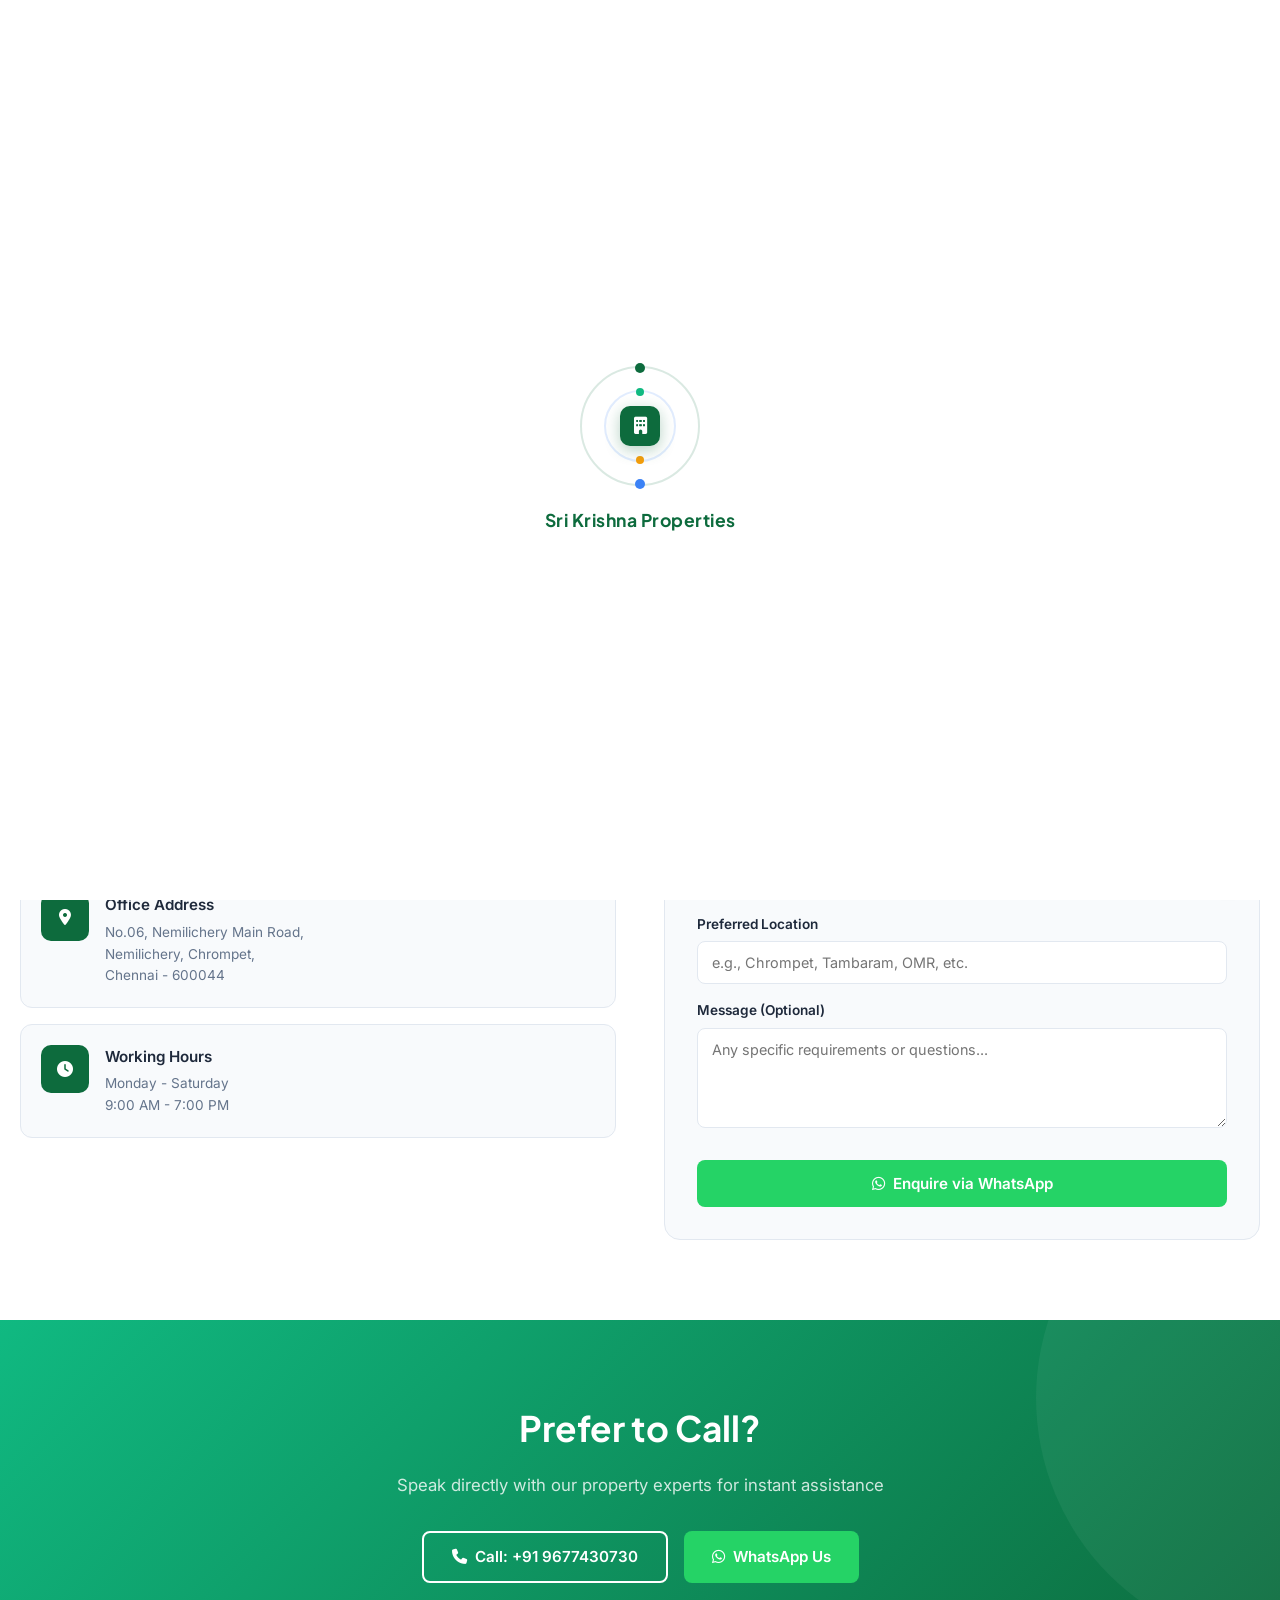
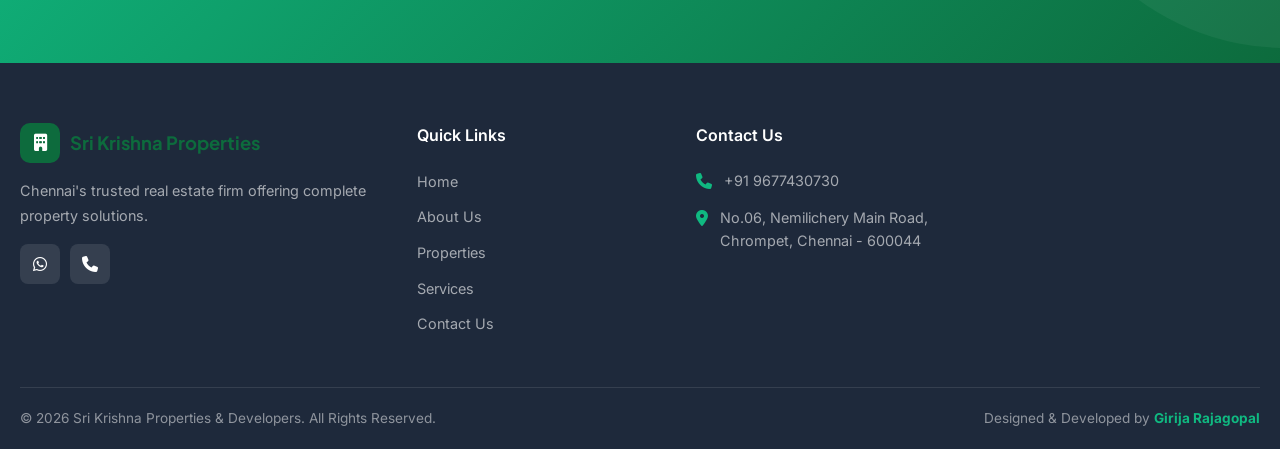
<file: contact.html>
<!DOCTYPE html>
<html lang="en">
<head>
    <meta charset="UTF-8">
    <meta name="viewport" content="width=device-width, initial-scale=1.0">
    <meta http-equiv="X-UA-Compatible" content="IE=edge">
    <title>Contact Us | Sri Krishna Properties & Developers</title>
    <meta name="title" content="Contact Us | Sri Krishna Properties & Developers">
    <meta name="description" content="Contact Sri Krishna Properties for property enquiries. Visit No.06, Nemilichery Main Road, Chrompet, Chennai - 600044 or call +91 9677430730.">
    <meta name="keywords" content="contact Sri Krishna Properties, property enquiry Chennai, property booking, Chrompet real estate, real estate contact">
    <meta name="author" content="Sri Krishna Properties & Developers">
    <meta name="robots" content="index, follow">
    <link rel="canonical" href="https://srikrishnaproperties.com/contact.html">
    <link rel="icon" type="image/png" href="https://img.icons8.com/color/48/home.png">
    <link rel="preconnect" href="https://fonts.googleapis.com">
    <link rel="preconnect" href="https://fonts.gstatic.com" crossorigin>
    <link href="https://fonts.googleapis.com/css2?family=Inter:wght@300;400;500;600;700;800&family=Plus+Jakarta+Sans:wght@400;500;600;700&display=swap" rel="stylesheet">
    <link rel="stylesheet" href="https://cdnjs.cloudflare.com/ajax/libs/font-awesome/6.4.2/css/all.min.css">
    <link rel="stylesheet" href="css/style.css">
</head>
<body>
    <div class="page-loader">
        <div class="loader-content">
            <div class="loader-rings">
                <div class="loader-ring loader-ring-outer"></div>
                <div class="loader-ring loader-ring-inner"></div>
                <div class="loader-center"><i class="fas fa-building"></i></div>
            </div>
            <div class="loader-text">Sri Krishna Properties</div>
        </div>
    </div>

    <header class="site-header">
        <div class="container">
            <div class="header-inner">
                <a href="index.html" class="logo"><div class="logo-icon"><i class="fas fa-building"></i></div>Sri Krishna Properties</a>
                <nav class="main-nav">
                    <a href="index.html">Home</a>
                    <a href="about.html">About Us</a>
                    <a href="properties.html">Properties</a>
                    <a href="services.html">Services</a>
                    <a href="contact.html" class="active">Contact Us</a>
                </nav>
                <div class="header-actions">
                    <a href="tel:+919677430730" class="header-phone"><i class="fas fa-phone"></i>+91 9677430730</a>
                    <a href="contact.html" class="btn-header">List Your Property</a>
                </div>
                <button class="mobile-toggle"><i class="fas fa-bars"></i></button>
            </div>
        </div>
    </header>
    <div class="mobile-overlay"></div>
    <div class="mobile-menu">
        <div class="mobile-menu-header">
            <a href="index.html" class="logo"><div class="logo-icon"><i class="fas fa-building"></i></div>Sri Krishna Properties</a>
            <button class="mobile-close"><i class="fas fa-times"></i></button>
        </div>
        <div class="mobile-nav-links">
            <a href="index.html">Home</a>
            <a href="about.html">About Us</a>
            <a href="properties.html">Properties</a>
            <a href="services.html">Services</a>
            <a href="contact.html">Contact Us</a>
        </div>
    </div>

    <section class="page-hero" style="background: linear-gradient(135deg, rgba(45,181,160,0.4) 0%, rgba(30,150,130,0.5) 100%), url('https://images.unsplash.com/photo-1497366811353-6870744d04b2?w=1600&h=900&fit=crop') center/cover no-repeat;">
        <div class="container">
            <h1>Contact Us</h1>
            <p>Get in touch with us for property enquiries</p>
            <div class="breadcrumb"><a href="index.html">Home</a><span>/</span><span>Contact</span></div>
        </div>
    </section>

    <section class="contact-section">
        <div class="container">
            <div class="contact-grid">
                <div class="contact-info reveal">
                    <div class="section-tag">Get In Touch</div>
                    <h2>Contact Us</h2>
                    <div class="contact-cards">
                        <div class="contact-card">
                            <div class="contact-card-icon"><i class="fas fa-phone"></i></div>
                            <div>
                                <h4>Call Us</h4>
                                <p><a href="tel:+919677430730">+91 9677430730</a></p>
                                <p>Mon - Sat: 9:00 AM - 7:00 PM</p>
                            </div>
                        </div>
                        <div class="contact-card">
                            <div class="contact-card-icon"><i class="fab fa-whatsapp"></i></div>
                            <div>
                                <h4>WhatsApp</h4>
                                <p><a href="https://wa.me/919677430730" target="_blank">+91 9677430730</a></p>
                                <p>Instant Enquiry Response</p>
                            </div>
                        </div>
                        <div class="contact-card">
                            <div class="contact-card-icon"><i class="fas fa-map-marker-alt"></i></div>
                            <div>
                                <h4>Office Address</h4>
                                <p>No.06, Nemilichery Main Road,</p>
                                <p>Nemilichery, Chrompet,</p>
                                <p>Chennai - 600044</p>
                            </div>
                        </div>
                        <div class="contact-card">
                            <div class="contact-card-icon"><i class="fas fa-clock"></i></div>
                            <div>
                                <h4>Working Hours</h4>
                                <p>Monday - Saturday</p>
                                <p>9:00 AM - 7:00 PM</p>
                            </div>
                        </div>
                    </div>
                </div>

                <div class="contact-form-wrapper reveal">
                    <div class="inquiry-form">
                        <h3>Property Enquiry</h3>
                        <p>Fill the form to get details about available properties</p>
                        <form id="contactForm">
                            <div class="form-row">
                                <div class="form-group">
                                    <label for="name">Full Name *</label>
                                    <input type="text" id="name" name="name" placeholder="Your Name" required>
                                </div>
                                <div class="form-group">
                                    <label for="phone">Phone Number *</label>
                                    <input type="tel" id="phone" name="phone" placeholder="Your Phone" required>
                                </div>
                            </div>
                            <div class="form-group">
                                <label for="email">Email (Optional)</label>
                                <input type="email" id="email" name="email" placeholder="Your Email">
                            </div>
                            <div class="form-row">
                                <div class="form-group">
                                    <label for="interest">Property Type *</label>
                                    <select id="interest" name="interest" required>
                                        <option value="">Select Property Type</option>
                                        <option value="Residential Plot">Residential Plot</option>
                                        <option value="Apartment">Apartment</option>
                                        <option value="Villa">Villa</option>
                                        <option value="Independent House">Independent House</option>
                                        <option value="Commercial Space">Commercial Space</option>
                                        <option value="Farmland">Farmland</option>
                                        <option value="Rental Property">Rental Property</option>
                                    </select>
                                </div>
                                <div class="form-group">
                                    <label for="budget">Budget Range</label>
                                    <select id="budget" name="budget">
                                        <option value="">Select Budget</option>
                                        <option value="Below 10 Lakh">Below 10 Lakh</option>
                                        <option value="10 - 20 Lakh">10 - 20 Lakh</option>
                                        <option value="20 - 30 Lakh">20 - 30 Lakh</option>
                                        <option value="30 - 50 Lakh">30 - 50 Lakh</option>
                                        <option value="50 Lakh - 1 Cr">50 Lakh - 1 Cr</option>
                                        <option value="Above 1 Cr">Above 1 Cr</option>
                                    </select>
                                </div>
                            </div>
                            <div class="form-group">
                                <label for="location">Preferred Location</label>
                                <input type="text" id="location" name="location" placeholder="e.g., Chrompet, Tambaram, OMR, etc.">
                            </div>
                            <div class="form-group">
                                <label for="message">Message (Optional)</label>
                                <textarea id="message" name="message" placeholder="Any specific requirements or questions..."></textarea>
                            </div>
                            <button type="submit" class="btn btn-whatsapp submit-btn">
                                <i class="fab fa-whatsapp"></i> Enquire via WhatsApp
                            </button>
                        </form>
                    </div>
                </div>
            </div>
        </div>
    </section>

    <section class="cta-section">
        <div class="container">
            <div class="cta-content">
                <h2>Prefer to Call?</h2>
                <p>Speak directly with our property experts for instant assistance</p>
                <div class="cta-btns">
                    <a href="tel:+919677430730" class="btn btn-outline"><i class="fas fa-phone"></i> Call: +91 9677430730</a>
                    <a href="https://wa.me/919677430730?text=Hi!%20I%20want%20to%20enquire%20about%20a%20property." class="btn btn-whatsapp" target="_blank"><i class="fab fa-whatsapp"></i> WhatsApp Us</a>
                </div>
            </div>
        </div>
    </section>

    <footer class="site-footer">
        <div class="container">
            <div class="footer-grid">
                <div class="footer-brand">
                    <a href="index.html" class="logo"><div class="logo-icon"><i class="fas fa-building"></i></div>Sri Krishna Properties</a>
                    <p>Chennai's trusted real estate firm offering complete property solutions.</p>
                    <div class="footer-social">
                        <a href="https://wa.me/919677430730" target="_blank"><i class="fab fa-whatsapp"></i></a>
                        <a href="tel:+919677430730"><i class="fas fa-phone"></i></a>
                    </div>
                </div>
                <div class="footer-col">
                    <h4>Quick Links</h4>
                    <ul>
                        <li><a href="index.html">Home</a></li>
                        <li><a href="about.html">About Us</a></li>
                        <li><a href="properties.html">Properties</a></li>
                        <li><a href="services.html">Services</a></li>
                        <li>                    <a href="contact.html">Contact Us</a></li>
                    </ul>
                </div>
                <div class="footer-col">
                    <h4>Contact Us</h4>
                    <div class="footer-contact-item"><i class="fas fa-phone"></i><p><a href="tel:+919677430730">+91 9677430730</a></p></div>
                    <div class="footer-contact-item"><i class="fas fa-map-marker-alt"></i><p>No.06, Nemilichery Main Road, Chrompet, Chennai - 600044</p></div>
                </div>
            </div>
            <div class="footer-bottom">
                <p>&copy; 2026 Sri Krishna Properties & Developers. All Rights Reserved.</p>
                <p>Designed & Developed by <strong>Girija Rajagopal</strong></p>
            </div>
        </div>
    </footer>

    <div class="whatsapp-float"><a href="https://wa.me/919677430730" target="_blank"><i class="fab fa-whatsapp"></i></a></div>
    <div class="scroll-top"><a href="#"><i class="fas fa-arrow-up"></i></a></div>
    <script src="js/script.js"></script>
</body>
</html>
</file>
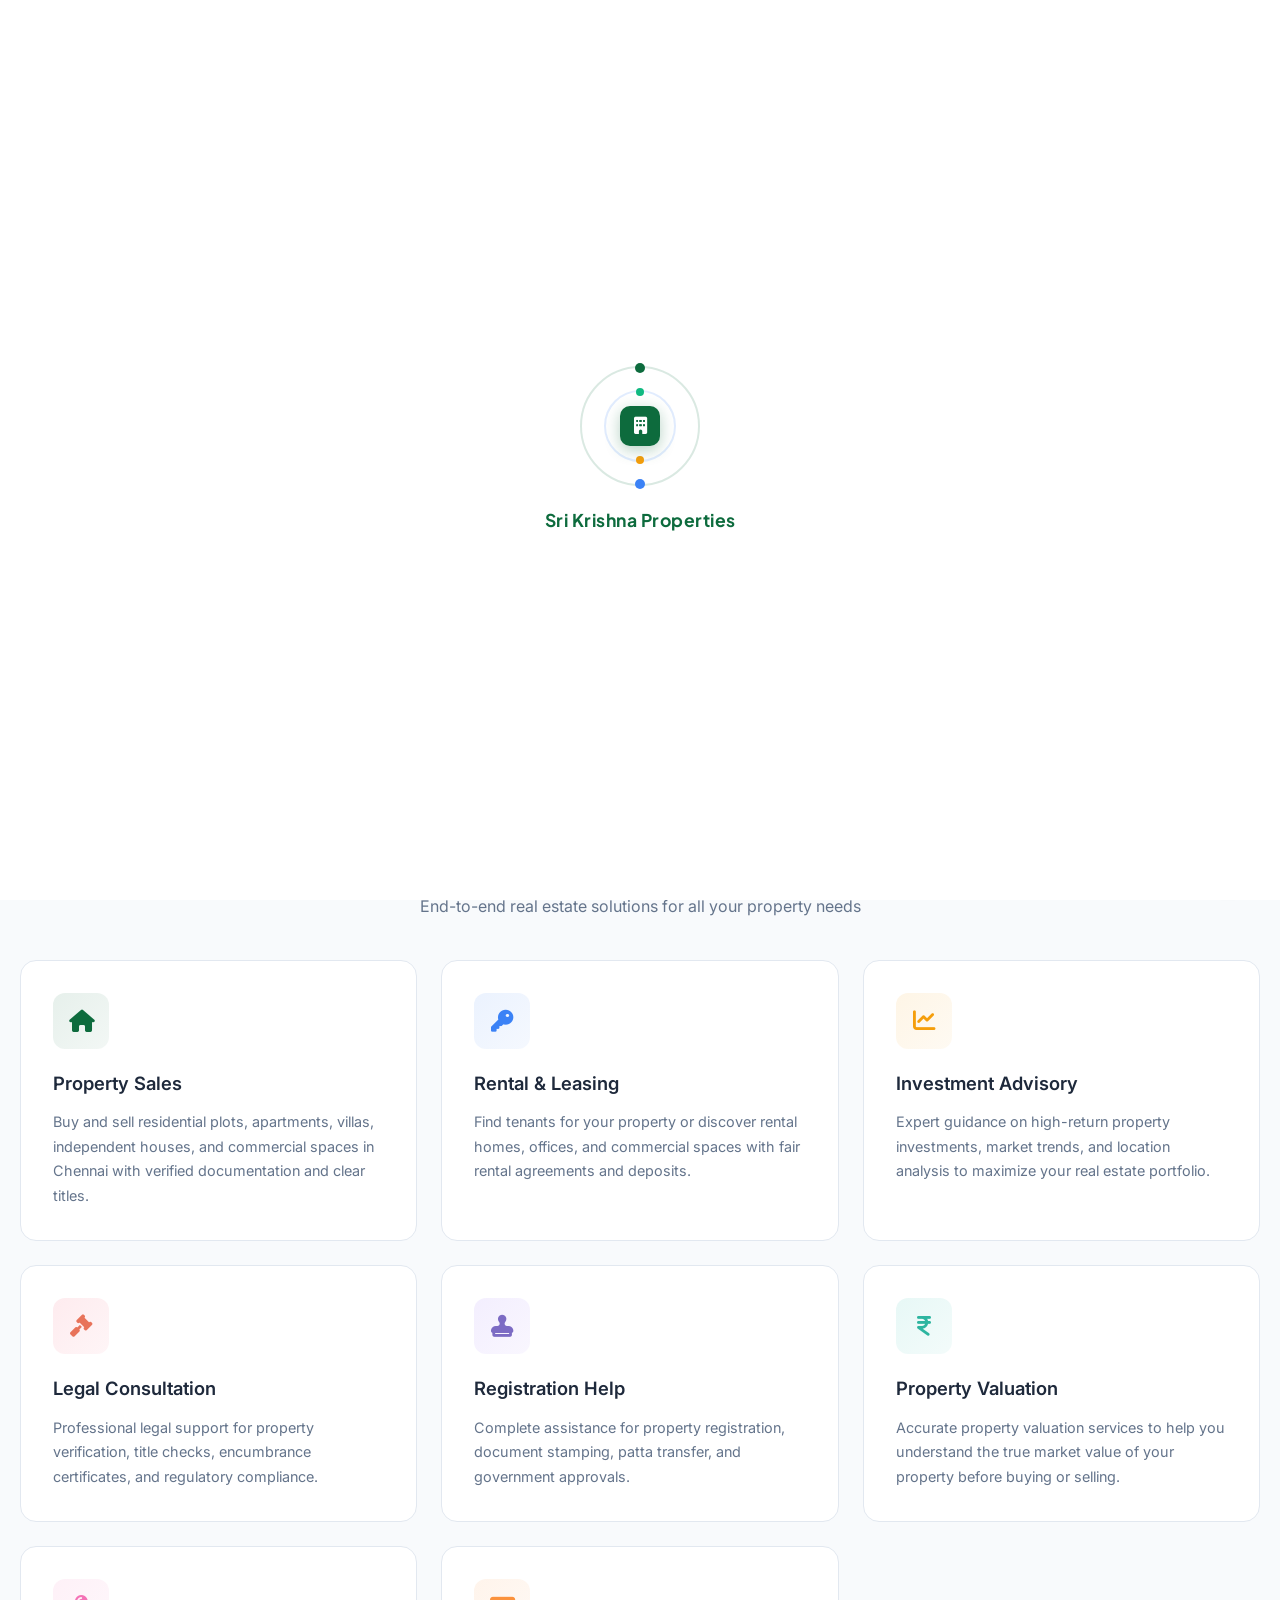
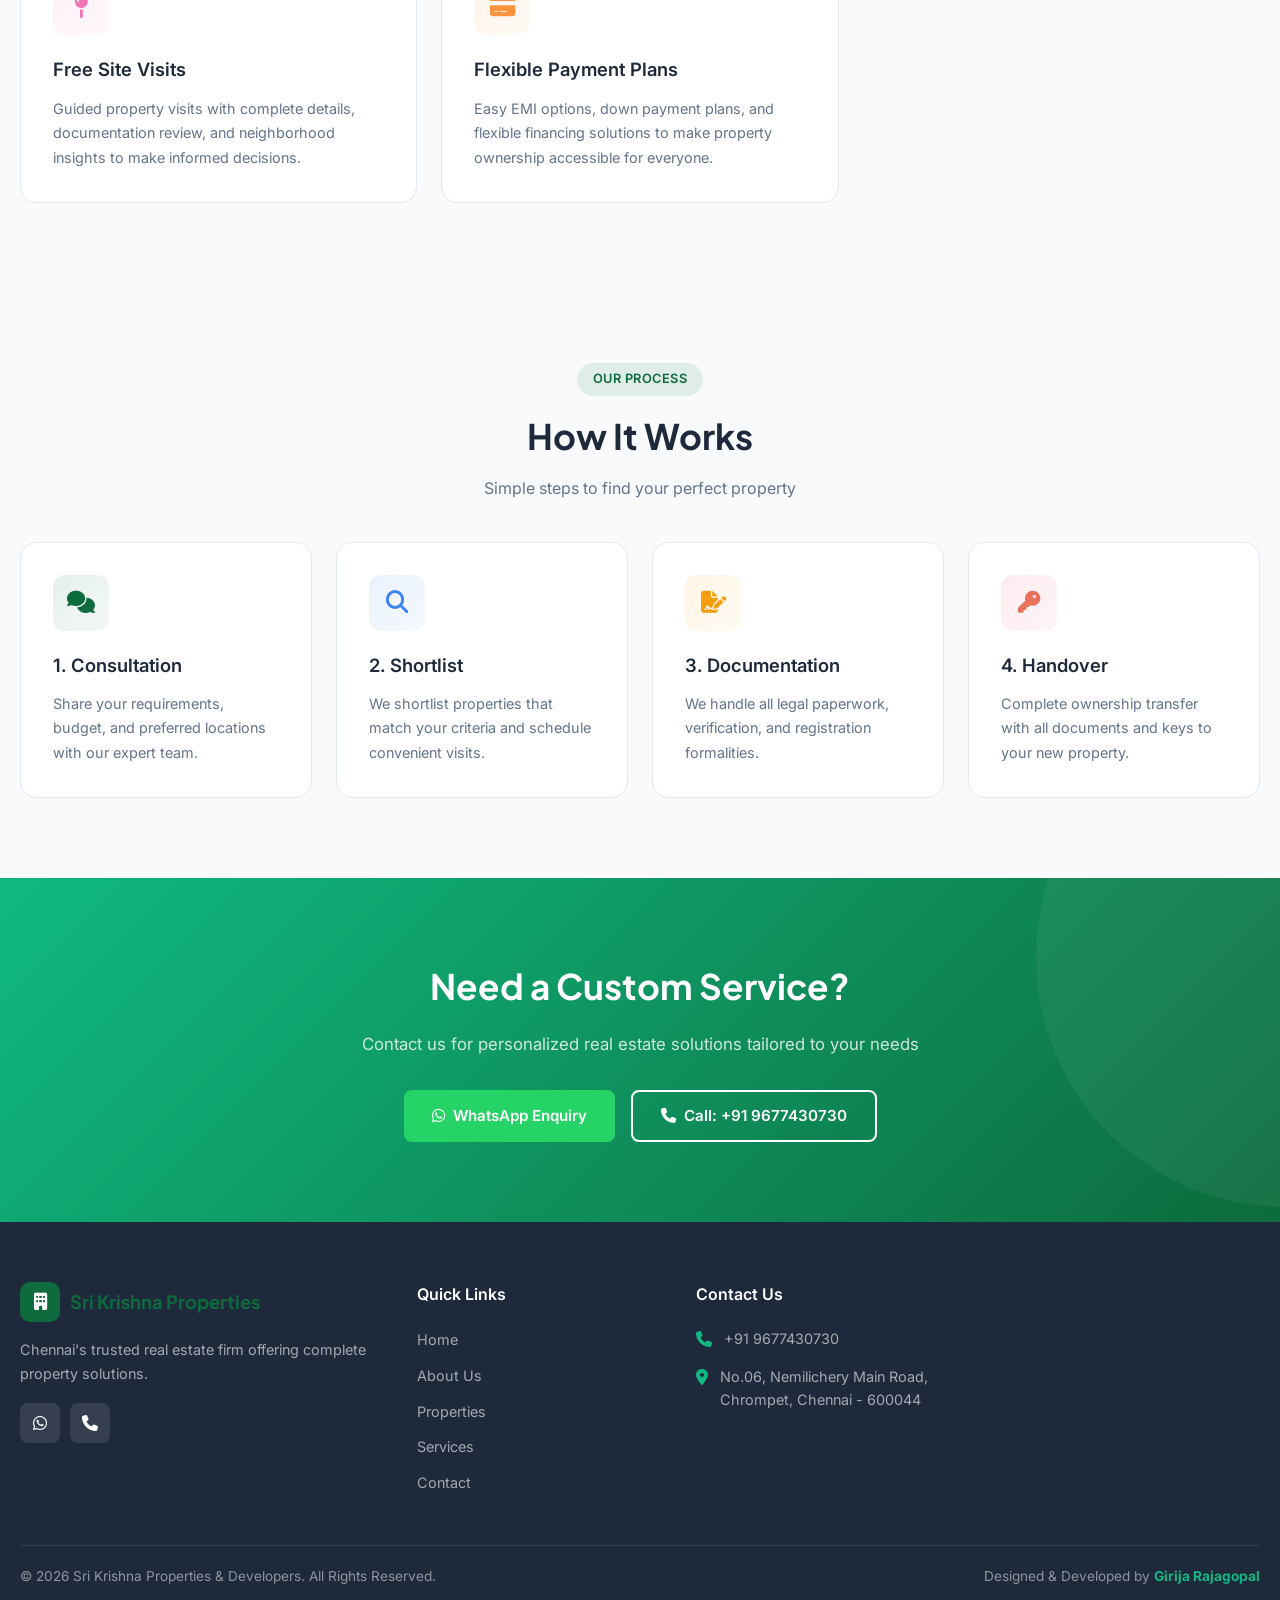
<file: services.html>
<!DOCTYPE html>
<html lang="en">
<head>
    <meta charset="UTF-8">
    <meta name="viewport" content="width=device-width, initial-scale=1.0">
    <meta http-equiv="X-UA-Compatible" content="IE=edge">
    <title>Our Services | Sri Krishna Properties & Developers</title>
    <meta name="title" content="Our Services | Sri Krishna Properties & Developers">
    <meta name="description" content="Complete real estate services at Sri Krishna Properties: property sales, rental, investment advisory, legal consultation, registration, valuation, and site visits.">
    <meta name="keywords" content="real estate services Chennai, property sales, rental services, investment advisory, legal consultation, property registration, property valuation">
    <meta name="author" content="Sri Krishna Properties & Developers">
    <meta name="robots" content="index, follow">
    <link rel="canonical" href="https://srikrishnaproperties.com/services.html">
    <link rel="icon" type="image/png" href="https://img.icons8.com/color/48/home.png">
    <link rel="preconnect" href="https://fonts.googleapis.com">
    <link rel="preconnect" href="https://fonts.gstatic.com" crossorigin>
    <link href="https://fonts.googleapis.com/css2?family=Inter:wght@300;400;500;600;700;800&family=Plus+Jakarta+Sans:wght@400;500;600;700&display=swap" rel="stylesheet">
    <link rel="stylesheet" href="https://cdnjs.cloudflare.com/ajax/libs/font-awesome/6.4.2/css/all.min.css">
    <link rel="stylesheet" href="css/style.css">
</head>
<body>
    <div class="page-loader">
        <div class="loader-content">
            <div class="loader-rings">
                <div class="loader-ring loader-ring-outer"></div>
                <div class="loader-ring loader-ring-inner"></div>
                <div class="loader-center"><i class="fas fa-building"></i></div>
            </div>
            <div class="loader-text">Sri Krishna Properties</div>
        </div>
    </div>

    <header class="site-header">
        <div class="container">
            <div class="header-inner">
                <a href="index.html" class="logo"><div class="logo-icon"><i class="fas fa-building"></i></div>Sri Krishna Properties</a>
                <nav class="main-nav">
                    <a href="index.html">Home</a>
                    <a href="about.html">About Us</a>
                    <a href="properties.html">Properties</a>
                    <a href="services.html" class="active">Services</a>
            <a href="contact.html">Contact Us</a>
                </nav>
                <div class="header-actions">
                    <a href="tel:+919677430730" class="header-phone"><i class="fas fa-phone"></i>+91 9677430730</a>
                    <a href="contact.html" class="btn-header">List Your Property</a>
                </div>
                <button class="mobile-toggle"><i class="fas fa-bars"></i></button>
            </div>
        </div>
    </header>
    <div class="mobile-overlay"></div>
    <div class="mobile-menu">
        <div class="mobile-menu-header">
            <a href="index.html" class="logo"><div class="logo-icon"><i class="fas fa-building"></i></div>Sri Krishna Properties</a>
            <button class="mobile-close"><i class="fas fa-times"></i></button>
        </div>
        <div class="mobile-nav-links">
            <a href="index.html">Home</a>
            <a href="about.html">About Us</a>
            <a href="properties.html">Properties</a>
            <a href="services.html">Services</a>
                    <a href="contact.html">Contact Us</a>
        </div>
    </div>

    <section class="page-hero" style="background: linear-gradient(135deg, rgba(232,115,90,0.4) 0%, rgba(220,90,70,0.5) 100%), url('https://images.unsplash.com/photo-1497366216548-37526070297c?w=1600&h=900&fit=crop') center/cover no-repeat;">
        <div class="container">
            <h1>Our Services</h1>
            <p>Complete real estate solutions for buyers, sellers, and investors</p>
            <div class="breadcrumb"><a href="index.html">Home</a><span>/</span><span>Services</span></div>
        </div>
    </section>

    <section class="categories" style="padding: 40px 0;">
        <div class="container">
            <div class="categories-grid">
                <a href="properties.html" class="category-card reveal">
                    <div class="category-icon"><i class="fas fa-home"></i></div>
                    <h4>Property Sales</h4>
                </a>
                <a href="properties.html" class="category-card reveal">
                    <div class="category-icon"><i class="fas fa-key"></i></div>
                    <h4>Rental Services</h4>
                </a>
                <a href="properties.html" class="category-card reveal">
                    <div class="category-icon"><i class="fas fa-chart-line"></i></div>
                    <h4>Investment Advisory</h4>
                </a>
                <a href="properties.html" class="category-card reveal">
                    <div class="category-icon"><i class="fas fa-file-contract"></i></div>
                    <h4>Legal Support</h4>
                </a>
            </div>
        </div>
    </section>

    <section class="properties-section">
        <div class="container">
            <div class="section-header reveal">
                <div class="section-tag">What We Offer</div>
                <h2 class="section-title">Our Services</h2>
                <p class="section-desc">End-to-end real estate solutions for all your property needs</p>
            </div>
            <div class="services-grid">
                <div class="service-card reveal">
                    <div class="service-icon"><i class="fas fa-home"></i></div>
                    <h3>Property Sales</h3>
                    <p>Buy and sell residential plots, apartments, villas, independent houses, and commercial spaces in Chennai with verified documentation and clear titles.</p>
                </div>
                <div class="service-card reveal">
                    <div class="service-icon"><i class="fas fa-key"></i></div>
                    <h3>Rental & Leasing</h3>
                    <p>Find tenants for your property or discover rental homes, offices, and commercial spaces with fair rental agreements and deposits.</p>
                </div>
                <div class="service-card reveal">
                    <div class="service-icon"><i class="fas fa-chart-line"></i></div>
                    <h3>Investment Advisory</h3>
                    <p>Expert guidance on high-return property investments, market trends, and location analysis to maximize your real estate portfolio.</p>
                </div>
                <div class="service-card reveal">
                    <div class="service-icon"><i class="fas fa-gavel"></i></div>
                    <h3>Legal Consultation</h3>
                    <p>Professional legal support for property verification, title checks, encumbrance certificates, and regulatory compliance.</p>
                </div>
                <div class="service-card reveal">
                    <div class="service-icon"><i class="fas fa-stamp"></i></div>
                    <h3>Registration Help</h3>
                    <p>Complete assistance for property registration, document stamping, patta transfer, and government approvals.</p>
                </div>
                <div class="service-card reveal">
                    <div class="service-icon"><i class="fas fa-indian-rupee-sign"></i></div>
                    <h3>Property Valuation</h3>
                    <p>Accurate property valuation services to help you understand the true market value of your property before buying or selling.</p>
                </div>
                <div class="service-card reveal">
                    <div class="service-icon"><i class="fas fa-map-pin"></i></div>
                    <h3>Free Site Visits</h3>
                    <p>Guided property visits with complete details, documentation review, and neighborhood insights to make informed decisions.</p>
                </div>
                <div class="service-card reveal">
                    <div class="service-icon"><i class="fas fa-credit-card"></i></div>
                    <h3>Flexible Payment Plans</h3>
                    <p>Easy EMI options, down payment plans, and flexible financing solutions to make property ownership accessible for everyone.</p>
                </div>
            </div>
        </div>
    </section>

    <section class="properties-section" style="background: var(--bg-light);">
        <div class="container">
            <div class="section-header reveal">
                <div class="section-tag">Our Process</div>
                <h2 class="section-title">How It Works</h2>
                <p class="section-desc">Simple steps to find your perfect property</p>
            </div>
            <div class="services-grid services-grid-4">
                <div class="service-card reveal">
                    <div class="service-icon"><i class="fas fa-comments"></i></div>
                    <h3>1. Consultation</h3>
                    <p>Share your requirements, budget, and preferred locations with our expert team.</p>
                </div>
                <div class="service-card reveal">
                    <div class="service-icon"><i class="fas fa-search"></i></div>
                    <h3>2. Shortlist</h3>
                    <p>We shortlist properties that match your criteria and schedule convenient visits.</p>
                </div>
                <div class="service-card reveal">
                    <div class="service-icon"><i class="fas fa-file-signature"></i></div>
                    <h3>3. Documentation</h3>
                    <p>We handle all legal paperwork, verification, and registration formalities.</p>
                </div>
                <div class="service-card reveal">
                    <div class="service-icon"><i class="fas fa-key"></i></div>
                    <h3>4. Handover</h3>
                    <p>Complete ownership transfer with all documents and keys to your new property.</p>
                </div>
            </div>
        </div>
    </section>

    <section class="cta-section">
        <div class="container">
            <div class="cta-content">
                <h2>Need a Custom Service?</h2>
                <p>Contact us for personalized real estate solutions tailored to your needs</p>
                <div class="cta-btns">
                    <a href="https://wa.me/919677430730?text=Hi!%20I%20need%20help%20with%20a%20real%20estate%20service." class="btn btn-whatsapp" target="_blank"><i class="fab fa-whatsapp"></i> WhatsApp Enquiry</a>
                    <a href="tel:+919677430730" class="btn btn-outline"><i class="fas fa-phone"></i> Call: +91 9677430730</a>
                </div>
            </div>
        </div>
    </section>

    <footer class="site-footer">
        <div class="container">
            <div class="footer-grid">
                <div class="footer-brand">
                    <a href="index.html" class="logo"><div class="logo-icon"><i class="fas fa-building"></i></div>Sri Krishna Properties</a>
                    <p>Chennai's trusted real estate firm offering complete property solutions.</p>
                    <div class="footer-social">
                        <a href="https://wa.me/919677430730" target="_blank"><i class="fab fa-whatsapp"></i></a>
                        <a href="tel:+919677430730"><i class="fas fa-phone"></i></a>
                    </div>
                </div>
                <div class="footer-col">
                    <h4>Quick Links</h4>
                    <ul>
                        <li><a href="index.html">Home</a></li>
                        <li><a href="about.html">About Us</a></li>
                        <li><a href="properties.html">Properties</a></li>
                        <li><a href="services.html">Services</a></li>
                        <li><a href="contact.html">Contact</a></li>
                    </ul>
                </div>
                <div class="footer-col">
                    <h4>Contact Us</h4>
                    <div class="footer-contact-item"><i class="fas fa-phone"></i><p><a href="tel:+919677430730">+91 9677430730</a></p></div>
                    <div class="footer-contact-item"><i class="fas fa-map-marker-alt"></i><p>No.06, Nemilichery Main Road, Chrompet, Chennai - 600044</p></div>
                </div>
            </div>
            <div class="footer-bottom">
                <p>&copy; 2026 Sri Krishna Properties & Developers. All Rights Reserved.</p>
                <p>Designed & Developed by <strong>Girija Rajagopal</strong></p>
            </div>
        </div>
    </footer>

    <div class="whatsapp-float"><a href="https://wa.me/919677430730" target="_blank"><i class="fab fa-whatsapp"></i></a></div>
    <div class="scroll-top"><a href="#"><i class="fas fa-arrow-up"></i></a></div>
    <script src="js/script.js"></script>
</body>
</html>
</file>
<file: css/style.css>
@import url('https://fonts.googleapis.com/css2?family=Inter:wght@300;400;500;600;700;800&family=Plus+Jakarta+Sans:wght@400;500;600;700&display=swap');

:root {
    --primary: #0d6b3d;
    --primary-light: #10b981;
    --primary-dark: #064e2b;
    --secondary: #f59e0b;
    --secondary-light: #fbbf24;
    --accent: #3b82f6;
    --accent-light: #60a5fa;
    --accent-dark: #2563eb;
    --coral: #e8735a;
    --coral-light: #f0a090;
    --violet: #7c6bc4;
    --violet-light: #a99eda;
    --teal: #2db5a0;
    --teal-light: #6dd5c6;
    --bg: #f8fafc;
    --bg-alt: #ffffff;
    --text: #1e293b;
    --text-light: #64748b;
    --text-lighter: #94a3b8;
    --border: #e2e8f0;
    --border-light: #f1f5f9;
    --success: #10b981;
    --warning: #f59e0b;
    --danger: #ef4444;
    --shadow-sm: 0 1px 2px rgba(0,0,0,0.05);
    --shadow: 0 4px 6px -1px rgba(0,0,0,0.07), 0 2px 4px -2px rgba(0,0,0,0.05);
    --shadow-md: 0 10px 15px -3px rgba(0,0,0,0.08), 0 4px 6px -4px rgba(0,0,0,0.05);
    --shadow-lg: 0 20px 25px -5px rgba(0,0,0,0.1), 0 8px 10px -6px rgba(0,0,0,0.05);
    --shadow-xl: 0 25px 50px -12px rgba(0,0,0,0.15);
    --radius: 12px;
    --radius-lg: 16px;
    --radius-xl: 24px;
    --transition: all 0.3s cubic-bezier(0.4, 0, 0.2, 1);
    --font: 'Inter', sans-serif;
    --font-display: 'Plus Jakarta Sans', sans-serif;
}

*, *::before, *::after { margin: 0; padding: 0; box-sizing: border-box; }
html { scroll-behavior: smooth; }
body { font-family: var(--font); color: var(--text); background: var(--bg); line-height: 1.6; overflow-x: hidden; }
a { text-decoration: none; color: inherit; transition: var(--transition); }
ul { list-style: none; }
img { max-width: 100%; height: auto; display: block; }
.container { max-width: 1320px; margin: 0 auto; padding: 0 20px; }
.text-center { text-align: center; }
.mt-3 { margin-top: 30px; }
.mt-4 { margin-top: 40px; }

/* Loader */
.page-loader { position: fixed; inset: 0; background: var(--bg-alt); display: flex; flex-direction: column; align-items: center; justify-content: center; z-index: 99999; transition: opacity 0.5s, visibility 0.5s; }
.page-loader.hidden { opacity: 0; visibility: hidden; }
.loader-content { text-align: center; }
.loader-rings { position: relative; width: 120px; height: 120px; margin: 0 auto; }
.loader-ring { position: absolute; border-radius: 50%; }
.loader-ring-outer { width: 120px; height: 120px; top: 0; left: 0; border: 2px solid rgba(13,107,61,0.15); animation: rotateOuter 2s linear infinite; }
.loader-ring-outer::before, .loader-ring-outer::after { content: ''; position: absolute; width: 10px; height: 10px; border-radius: 50%; }
.loader-ring-outer::before { background: var(--primary); top: -5px; left: 50%; transform: translateX(-50%); }
.loader-ring-outer::after { background: var(--accent); bottom: -5px; left: 50%; transform: translateX(-50%); }
.loader-ring-inner { width: 72px; height: 72px; top: 24px; left: 24px; border: 2px solid rgba(59,130,246,0.15); animation: rotateInner 1.5s linear infinite reverse; }
.loader-ring-inner::before, .loader-ring-inner::after { content: ''; position: absolute; width: 8px; height: 8px; border-radius: 50%; }
.loader-ring-inner::before { background: var(--primary-light); top: -4px; left: 50%; transform: translateX(-50%); }
.loader-ring-inner::after { background: var(--secondary); bottom: -4px; left: 50%; transform: translateX(-50%); }
.loader-center { position: absolute; top: 50%; left: 50%; transform: translate(-50%, -50%); width: 40px; height: 40px; background: var(--primary); border-radius: 10px; display: flex; align-items: center; justify-content: center; color: white; font-size: 1.1rem; animation: pulse 1.2s ease-in-out infinite; box-shadow: 0 4px 15px rgba(13,107,61,0.3); }
@keyframes rotateOuter { to { transform: rotate(360deg); } }
@keyframes rotateInner { to { transform: rotate(360deg); } }
@keyframes pulse { 0%,100%{transform:translate(-50%,-50%) scale(1)} 50%{transform:translate(-50%,-50%) scale(1.1)} }
.loader-text { font-family: var(--font-display); font-weight: 700; font-size: 1.1rem; color: var(--primary); margin-top: 20px; letter-spacing: 0.5px; }

/* Header */
.site-header { position: fixed; top: 0; left: 0; width: 100%; z-index: 1000; background: var(--bg-alt); border-bottom: 1px solid var(--border); transition: var(--transition); }
.site-header.scrolled { box-shadow: var(--shadow-md); }
.header-inner { display: flex; align-items: center; justify-content: space-between; height: 72px; }
.logo { display: flex; align-items: center; gap: 10px; font-family: var(--font-display); font-weight: 700; font-size: 1.15rem; color: var(--primary); }
.logo-icon { width: 40px; height: 40px; background: var(--primary); border-radius: 10px; display: flex; align-items: center; justify-content: center; color: white; font-size: 1.1rem; }
.main-nav { display: flex; align-items: center; gap: 28px; }
.main-nav a { font-weight: 500; font-size: 0.9rem; color: var(--text); position: relative; padding: 4px 0; }
.main-nav a::after { content: ''; position: absolute; bottom: -2px; left: 0; width: 0; height: 2px; background: var(--primary); transition: width 0.3s; }
.main-nav a:hover::after, .main-nav a.active::after { width: 100%; }
.main-nav a:hover { color: var(--primary); }
.header-actions { display: flex; align-items: center; gap: 16px; }
.header-phone { display: flex; align-items: center; gap: 8px; font-weight: 600; font-size: 0.9rem; color: var(--text); }
.header-phone i { width: 34px; height: 34px; background: var(--primary); color: white; border-radius: 50%; display: flex; align-items: center; justify-content: center; font-size: 0.85rem; }
.btn-header { padding: 10px 22px; background: var(--primary); color: white; border: none; border-radius: 8px; font-weight: 600; font-size: 0.85rem; cursor: pointer; transition: var(--transition); }
.btn-header:hover { background: var(--primary-dark); transform: translateY(-2px); }
.mobile-toggle { display: none; width: 44px; height: 44px; background: var(--bg); border: none; border-radius: 8px; cursor: pointer; align-items: center; justify-content: center; font-size: 1.3rem; color: var(--text); }

/* Mobile Menu */
.mobile-menu { position: fixed; top: 0; left: -100%; width: 300px; height: 100vh; background: #134e5e; z-index: 10001; padding: 24px; transition: left 0.3s ease; box-shadow: var(--shadow-xl); color: white; }
.mobile-menu.active { left: 0; }
.mobile-menu-header { display: flex; align-items: center; justify-content: space-between; margin-bottom: 32px; }
.mobile-menu-header .logo { color: white; }
.mobile-menu-header .logo-icon { background: white; color: var(--primary); }
.mobile-close { width: 40px; height: 40px; background: rgba(255,255,255,0.2); border: none; border-radius: 8px; cursor: pointer; display: flex; align-items: center; justify-content: center; font-size: 1.2rem; color: white; }
.mobile-nav-links { display: flex; flex-direction: column; gap: 4px; }
.mobile-nav-links a { display: block; padding: 14px 16px; font-weight: 500; color: white; border-radius: 8px; transition: var(--transition); }
.mobile-nav-links a:hover { background: rgba(255,255,255,0.2); }
.mobile-overlay { position: fixed; inset: 0; background: rgba(0,0,0,0.5); z-index: 10000; opacity: 0; visibility: hidden; transition: var(--transition); }
.mobile-overlay.active { opacity: 1; visibility: visible; }

/* Hero */
.hero { position: relative; overflow: hidden; height: 600px; }
.hero-slider { position: absolute; inset: 0; }
.hero-slide { position: absolute; inset: 0; opacity: 0; transition: opacity 1s ease; background-size: cover; background-position: center; }
.hero-slide.active { opacity: 1; }
.hero-slide::after { content: ''; position: absolute; inset: 0; background: linear-gradient(135deg, rgba(0,0,0,0.55) 0%, rgba(0,0,0,0.45) 100%); }
.hero-slide:nth-child(2)::after { background: linear-gradient(135deg, rgba(0,0,0,0.55) 0%, rgba(0,0,0,0.45) 100%); }
.hero-slide:nth-child(3)::after { background: linear-gradient(135deg, rgba(0,0,0,0.55) 0%, rgba(0,0,0,0.45) 100%); }
.hero-slide:nth-child(4)::after { background: linear-gradient(135deg, rgba(0,0,0,0.55) 0%, rgba(0,0,0,0.45) 100%); }
.hero-slide:nth-child(5)::after { background: linear-gradient(135deg, rgba(0,0,0,0.55) 0%, rgba(0,0,0,0.45) 100%); }
.hero-content { text-align: center; max-width: 800px; margin: 0 auto; position: relative; z-index: 2; display: flex; flex-direction: column; align-items: center; justify-content: center; height: 100%; padding: 115px 20px 0; }
.hero-badge { display: inline-flex; align-items: center; gap: 8px; background: rgba(0,0,0,0.3); color: white; padding: 8px 20px; border-radius: 50px; font-size: 0.85rem; font-weight: 600; margin-bottom: 24px; backdrop-filter: blur(4px); }
.hero-title { font-family: var(--font-display); font-size: 3.2rem; font-weight: 800; color: white; line-height: 1.2; margin-bottom: 20px; text-shadow: 0 2px 16px rgba(0,0,0,0.6), 0 1px 3px rgba(0,0,0,0.4); }
.hero-subtitle { font-size: 1.1rem; color: rgba(255,255,255,0.95); margin-bottom: 40px; line-height: 1.7; text-shadow: 0 1px 10px rgba(0,0,0,0.5), 0 1px 3px rgba(0,0,0,0.3); }
.hero-dots { display: flex; gap: 10px; justify-content: center; margin-top: 30px; position: relative; z-index: 2; }
.hero-dot { width: 12px; height: 12px; border-radius: 50%; background: rgba(255,255,255,0.4); cursor: pointer; transition: var(--transition); border: none; }
.hero-dot.active { background: white; transform: scale(1.2); box-shadow: 0 2px 8px rgba(0,0,0,0.2); }
.hero-dot:nth-child(2).active { background: var(--accent-light); }
.hero-dot:nth-child(3).active { background: var(--violet-light); }
.hero-dot:nth-child(4).active { background: var(--coral-light); }
.hero-dot:nth-child(5).active { background: var(--teal-light); }
.hero-btns { display: flex; gap: 16px; justify-content: center; flex-wrap: wrap; }



/* Categories */
.categories { padding: 60px 0; background: var(--bg-alt); }
.section-header { text-align: center; margin-bottom: 40px; }
.section-tag { display: inline-block; background: rgba(13, 107, 61, 0.1); color: var(--primary); padding: 6px 16px; border-radius: 50px; font-size: 0.8rem; font-weight: 600; margin-bottom: 12px; text-transform: uppercase; letter-spacing: 0.5px; }
.section-title { font-family: var(--font-display); font-size: 2.2rem; font-weight: 700; color: var(--text); margin-bottom: 12px; }
.section-desc { color: var(--text-light); font-size: 1rem; }
.categories-grid { display: grid; grid-template-columns: repeat(4, 1fr); gap: 20px; }
.category-card { background: var(--bg); border: 1px solid var(--border); border-radius: var(--radius); padding: 32px 24px; text-align: center; transition: var(--transition); cursor: pointer; }
.category-card:hover { transform: translateY(-4px); box-shadow: var(--shadow-md); border-color: transparent; }
.category-card:nth-child(1):hover { border-color: var(--primary); }
.category-card:nth-child(2):hover { border-color: var(--accent); }
.category-card:nth-child(3):hover { border-color: var(--violet); }
.category-card:nth-child(4):hover { border-color: var(--coral); }
.category-icon { width: 64px; height: 64px; border-radius: 16px; display: flex; align-items: center; justify-content: center; margin: 0 auto 16px; font-size: 1.6rem; transition: var(--transition); }
.category-card:nth-child(1) .category-icon { background: linear-gradient(135deg, rgba(13,107,61,0.1), rgba(13,107,61,0.05)); color: var(--primary); }
.category-card:nth-child(2) .category-icon { background: linear-gradient(135deg, rgba(59,130,246,0.1), rgba(59,130,246,0.05)); color: var(--accent); }
.category-card:nth-child(3) .category-icon { background: linear-gradient(135deg, rgba(139,92,246,0.1), rgba(139,92,246,0.05)); color: var(--violet); }
.category-card:nth-child(4) .category-icon { background: linear-gradient(135deg, rgba(244,63,94,0.1), rgba(244,63,94,0.05)); color: var(--coral); }
.category-card:nth-child(1):hover .category-icon { background: var(--primary); color: white; }
.category-card:nth-child(2):hover .category-icon { background: var(--accent); color: white; }
.category-card:nth-child(3):hover .category-icon { background: var(--violet); color: white; }
.category-card:nth-child(4):hover .category-icon { background: var(--coral); color: white; }
.category-card h4 { font-size: 1rem; font-weight: 600; color: var(--text); }

/* Properties */
.properties-section { padding: 80px 0; }
.properties-grid { display: grid; grid-template-columns: repeat(3, 1fr); gap: 24px; }
.property-card { background: var(--bg-alt); border: 1px solid var(--border); border-radius: var(--radius-lg); overflow: hidden; transition: var(--transition); }
.property-card:hover { transform: translateY(-6px); box-shadow: var(--shadow-lg); border-color: transparent; }
.property-image { position: relative; height: 200px; overflow: hidden; }
.property-image img { width: 100%; height: 100%; object-fit: cover; transition: transform 0.5s ease; }
.property-card:hover .property-image img { transform: scale(1.08); }
.property-tag { position: absolute; top: 12px; left: 12px; background: var(--primary); color: white; padding: 4px 12px; border-radius: 4px; font-size: 0.75rem; font-weight: 600; }
.property-tag.sale { background: var(--accent); }
.property-tag.rent { background: var(--secondary); }
.property-content { padding: 20px; }
.property-title { font-size: 1.05rem; font-weight: 600; color: var(--text); margin-bottom: 8px; line-height: 1.4; }
.property-location { display: flex; align-items: center; gap: 6px; color: var(--text-light); font-size: 0.85rem; margin-bottom: 12px; }
.property-location i { color: var(--primary); }
.property-meta { display: flex; gap: 16px; padding: 12px 0; border-top: 1px solid var(--border-light); border-bottom: 1px solid var(--border-light); margin-bottom: 16px; }
.property-meta span { display: flex; align-items: center; gap: 6px; font-size: 0.85rem; color: var(--text-light); }
.property-meta i { color: var(--secondary); }
.property-footer { display: flex; align-items: center; justify-content: space-between; }
.property-price { font-family: var(--font-display); font-size: 1.3rem; font-weight: 700; color: var(--primary); }
.property-btn { padding: 8px 20px; background: transparent; border: 2px solid var(--primary); color: var(--primary); border-radius: 6px; font-weight: 600; font-size: 0.85rem; cursor: pointer; transition: var(--transition); }
.property-btn:hover { background: var(--primary); color: white; }

/* Stats */
.stats-section { padding: 80px 0; background: linear-gradient(135deg, var(--accent-light) 0%, var(--accent) 100%); position: relative; overflow: hidden; }
.stats-section::before { content: ''; position: absolute; top: -100px; right: -100px; width: 300px; height: 300px; background: rgba(255,255,255,0.05); border-radius: 50%; }
.stats-section::after { content: ''; position: absolute; bottom: -80px; left: -80px; width: 200px; height: 200px; background: rgba(255,255,255,0.03); border-radius: 50%; }
.stats-grid { display: grid; grid-template-columns: repeat(4, 1fr); gap: 30px; }
.stat-item, .stat-card { text-align: center; color: white; }
.stat-number, .stat-card .stat-number { font-family: var(--font-display); font-size: 2.8rem; font-weight: 800; margin-bottom: 8px; }
.stat-label, .stat-card .stat-label { font-size: 0.95rem; opacity: 0.8; }

/* About */
.about-section { padding: 80px 0; background: var(--bg-alt); }
.about-grid { display: grid; grid-template-columns: 1fr 1fr; gap: 60px; align-items: center; }
.about-image { position: relative; }
.about-image img { border-radius: var(--radius-lg); box-shadow: var(--shadow-lg); }
.about-badge { position: absolute; bottom: -20px; right: -20px; background: var(--secondary); color: var(--text); padding: 24px 32px; border-radius: var(--radius); text-align: center; box-shadow: var(--shadow-lg); }
.about-badge .number { font-family: var(--font-display); font-size: 2.5rem; font-weight: 800; display: block; line-height: 1; margin-bottom: 4px; }
.about-badge .text { font-size: 0.85rem; font-weight: 600; }
.about-content .section-tag { text-align: left; }
.about-content .section-title { text-align: left; margin-bottom: 20px; }
.about-text { color: var(--text-light); margin-bottom: 20px; line-height: 1.8; }
.about-features { display: grid; grid-template-columns: 1fr 1fr; gap: 16px; margin-top: 28px; }
.about-feature { display: flex; align-items: center; gap: 12px; padding: 14px 16px; background: var(--bg); border-radius: 8px; }
.about-feature i { width: 40px; height: 40px; border-radius: 8px; display: flex; align-items: center; justify-content: center; flex-shrink: 0; }
.about-feature:nth-child(1) i { background: rgba(13,107,61,0.1); color: var(--primary); }
.about-feature:nth-child(2) i { background: rgba(59,130,246,0.1); color: var(--accent); }
.about-feature:nth-child(3) i { background: rgba(139,92,246,0.1); color: var(--violet); }
.about-feature:nth-child(4) i { background: rgba(244,63,94,0.1); color: var(--coral); }
.about-feature span { font-size: 0.9rem; font-weight: 500; }

/* Services */
.services-section { padding: 80px 0; }
.services-grid { display: grid; grid-template-columns: repeat(3, 1fr); gap: 24px; }
.services-grid-4 { grid-template-columns: repeat(4, 1fr); }
.service-card { background: var(--bg-alt); border: 1px solid var(--border); border-radius: var(--radius-lg); padding: 32px; transition: var(--transition); position: relative; overflow: hidden; }
.service-card::before { content: ''; position: absolute; top: 0; left: 0; width: 100%; height: 3px; transform: scaleX(0); transform-origin: left; transition: transform 0.4s ease; }
.service-card:nth-child(1)::before { background: linear-gradient(90deg, var(--primary), var(--primary-light)); }
.service-card:nth-child(2)::before { background: linear-gradient(90deg, var(--accent), var(--accent-light)); }
.service-card:nth-child(3)::before { background: linear-gradient(90deg, var(--secondary), var(--secondary-light)); }
.service-card:nth-child(4)::before { background: linear-gradient(90deg, var(--coral), var(--coral-light)); }
.service-card:nth-child(5)::before { background: linear-gradient(90deg, var(--violet), var(--violet-light)); }
.service-card:nth-child(6)::before { background: linear-gradient(90deg, var(--teal), var(--teal-light)); }
.service-card:nth-child(7)::before { background: linear-gradient(90deg, #f472b6, #f9a8d4); }
.service-card:nth-child(8)::before { background: linear-gradient(90deg, #fb923c, #fdba74); }
.service-card:hover::before { transform: scaleX(1); }
.service-card:hover { transform: translateY(-4px); box-shadow: var(--shadow-md); border-color: transparent; }
.service-icon { width: 56px; height: 56px; border-radius: 12px; display: flex; align-items: center; justify-content: center; font-size: 1.4rem; margin-bottom: 20px; transition: var(--transition); }
.service-card:nth-child(1) .service-icon { background: linear-gradient(135deg, rgba(13,107,61,0.1), rgba(13,107,61,0.05)); color: var(--primary); }
.service-card:nth-child(2) .service-icon { background: linear-gradient(135deg, rgba(59,130,246,0.1), rgba(59,130,246,0.05)); color: var(--accent); }
.service-card:nth-child(3) .service-icon { background: linear-gradient(135deg, rgba(245,158,11,0.1), rgba(245,158,11,0.05)); color: var(--secondary); }
.service-card:nth-child(4) .service-icon { background: linear-gradient(135deg, rgba(244,63,94,0.1), rgba(244,63,94,0.05)); color: var(--coral); }
.service-card:nth-child(5) .service-icon { background: linear-gradient(135deg, rgba(139,92,246,0.1), rgba(139,92,246,0.05)); color: var(--violet); }
.service-card:nth-child(6) .service-icon { background: linear-gradient(135deg, rgba(20,184,166,0.1), rgba(20,184,166,0.05)); color: var(--teal); }
.service-card:nth-child(7) .service-icon { background: linear-gradient(135deg, rgba(244,114,182,0.1), rgba(244,114,182,0.05)); color: #f472b6; }
.service-card:nth-child(8) .service-icon { background: linear-gradient(135deg, rgba(251,146,60,0.1), rgba(251,146,60,0.05)); color: #fb923c; }
.service-card:nth-child(1):hover .service-icon { background: var(--primary); color: white; }
.service-card:nth-child(2):hover .service-icon { background: var(--accent); color: white; }
.service-card:nth-child(3):hover .service-icon { background: var(--secondary); color: white; }
.service-card:nth-child(4):hover .service-icon { background: var(--coral); color: white; }
.service-card:nth-child(5):hover .service-icon { background: var(--violet); color: white; }
.service-card:nth-child(6):hover .service-icon { background: var(--teal); color: white; }
.service-card:nth-child(7):hover .service-icon { background: #f472b6; color: white; }
.service-card:nth-child(8):hover .service-icon { background: #fb923c; color: white; }
.service-card h3 { font-size: 1.15rem; font-weight: 600; color: var(--text); margin-bottom: 12px; }
.service-card p { color: var(--text-light); font-size: 0.9rem; line-height: 1.7; }

/* Testimonials */
.testimonials-section { padding: 80px 0; background: var(--bg-alt); }
.testimonials-grid { display: grid; grid-template-columns: repeat(3, 1fr); gap: 24px; }
.testimonial-card { background: var(--bg); border: 1px solid var(--border); border-radius: var(--radius-lg); padding: 28px; transition: var(--transition); }
.testimonial-card:hover { transform: translateY(-4px); box-shadow: var(--shadow-md); }
.testimonial-stars { display: flex; gap: 3px; margin-bottom: 16px; color: var(--secondary); font-size: 0.9rem; }
.testimonial-text { font-size: 0.95rem; color: var(--text-light); line-height: 1.7; margin-bottom: 20px; font-style: italic; }
.testimonial-author { display: flex; align-items: center; gap: 12px; }
.testimonial-avatar { width: 48px; height: 48px; border-radius: 50%; overflow: hidden; }
.testimonial-avatar img { width: 100%; height: 100%; object-fit: cover; }
.testimonial-info h4 { font-size: 0.95rem; font-weight: 600; color: var(--text); }
.testimonial-info p { font-size: 0.8rem; color: var(--text-lighter); }

/* CTA */
.cta-section { padding: 80px 0; background: linear-gradient(135deg, var(--primary-light) 0%, var(--primary) 100%); position: relative; overflow: hidden; }
.cta-section::before { content: ''; position: absolute; top: -50%; right: -20%; width: 500px; height: 500px; background: rgba(255,255,255,0.05); border-radius: 50%; }
.cta-content { text-align: center; position: relative; z-index: 1; }
.cta-content h2 { font-family: var(--font-display); font-size: 2.2rem; font-weight: 700; color: white; margin-bottom: 16px; }
.cta-content p { color: rgba(255,255,255,0.8); margin-bottom: 32px; font-size: 1.05rem; }
.cta-btns { display: flex; gap: 16px; justify-content: center; flex-wrap: wrap; }

/* Buttons */
.btn { display: inline-flex; align-items: center; gap: 8px; padding: 12px 28px; border-radius: 8px; font-weight: 600; font-size: 0.95rem; cursor: pointer; border: none; transition: var(--transition); font-family: var(--font); }
.btn-primary { background: var(--primary); color: white; }
.btn-primary:hover { background: var(--primary-dark); transform: translateY(-2px); }
.btn-outline { background: transparent; border: 2px solid white; color: white; }
.btn-outline:hover { background: white; color: var(--primary); }
.btn-whatsapp { background: #25D366; color: white; }
.btn-whatsapp:hover { background: #128C7E; transform: translateY(-2px); }

/* Contact */
.contact-section { padding: 80px 0; background: var(--bg-alt); }
.contact-grid { display: grid; grid-template-columns: 1fr 1fr; gap: 48px; }
.contact-cards { display: flex; flex-direction: column; gap: 16px; }
.contact-card { display: flex; gap: 16px; padding: 20px; background: var(--bg); border: 1px solid var(--border); border-radius: var(--radius); transition: var(--transition); }
.contact-card:hover { border-color: var(--primary); transform: translateX(4px); }
.contact-card-icon { width: 48px; height: 48px; background: var(--primary); color: white; border-radius: 10px; display: flex; align-items: center; justify-content: center; flex-shrink: 0; }
.contact-card h4 { font-size: 0.95rem; font-weight: 600; color: var(--text); margin-bottom: 4px; }
.contact-card p { font-size: 0.85rem; color: var(--text-light); }
.contact-card a { color: var(--primary); font-weight: 600; }
.inquiry-form { background: var(--bg); border: 1px solid var(--border); border-radius: var(--radius-lg); padding: 32px; }
.inquiry-form h3 { font-size: 1.3rem; font-weight: 700; color: var(--text); margin-bottom: 8px; }
.inquiry-form > p { color: var(--text-light); margin-bottom: 24px; font-size: 0.9rem; }
.form-row { display: grid; grid-template-columns: 1fr 1fr; gap: 16px; }
.form-group { margin-bottom: 16px; }
.form-group label { display: block; font-size: 0.85rem; font-weight: 600; color: var(--text); margin-bottom: 6px; }
.form-group input, .form-group select, .form-group textarea { width: 100%; padding: 12px 14px; border: 1px solid var(--border); border-radius: 8px; font-size: 0.9rem; font-family: var(--font); background: var(--bg-alt); transition: var(--transition); }
.form-group input:focus, .form-group select:focus, .form-group textarea:focus { outline: none; border-color: var(--primary); box-shadow: 0 0 0 3px rgba(13, 107, 61, 0.1); }
.form-group textarea { resize: vertical; min-height: 100px; }
.submit-btn { width: 100%; padding: 14px; margin-top: 8px; justify-content: center; }

/* Map */
.map-section { padding: 0; height: 350px; }
.map-section iframe { width: 100%; height: 100%; border: none; }

/* Footer */
.site-footer { background: var(--text); color: white; padding: 60px 0 0; }
.footer-grid { display: grid; grid-template-columns: 1.5fr 1fr 1fr 1.2fr; gap: 40px; padding-bottom: 40px; border-bottom: 1px solid rgba(255,255,255,0.1); }
.footer-brand p { color: rgba(255,255,255,0.6); margin: 16px 0; font-size: 0.9rem; line-height: 1.7; }
.footer-social { display: flex; gap: 10px; }
.footer-social a { width: 40px; height: 40px; background: rgba(255,255,255,0.1); border-radius: 8px; display: flex; align-items: center; justify-content: center; color: white; transition: var(--transition); }
.footer-social a:hover { background: var(--primary); transform: translateY(-3px); }
.footer-col h4 { font-size: 1rem; font-weight: 600; margin-bottom: 20px; }
.footer-col ul li { margin-bottom: 10px; }
.footer-col ul li a { color: rgba(255,255,255,0.6); font-size: 0.9rem; }
.footer-col ul li a:hover { color: var(--primary-light); }
.footer-contact-item { display: flex; gap: 12px; margin-bottom: 14px; }
.footer-contact-item i { color: var(--primary-light); margin-top: 4px; }
.footer-contact-item p { color: rgba(255,255,255,0.6); font-size: 0.9rem; }
.footer-bottom { padding: 20px 0; display: flex; justify-content: space-between; align-items: center; flex-wrap: wrap; gap: 12px; }
.footer-bottom p { color: rgba(255,255,255,0.5); font-size: 0.85rem; }
.footer-bottom strong { color: var(--primary-light); }

/* WhatsApp */
.whatsapp-float { position: fixed; bottom: 24px; right: 24px; z-index: 999; }
.whatsapp-float a { width: 56px; height: 56px; background: #25D366; border-radius: 50%; display: flex; align-items: center; justify-content: center; font-size: 1.6rem; color: white; box-shadow: 0 4px 20px rgba(37, 211, 102, 0.4); }
.whatsapp-float a:hover { transform: scale(1.1); }

/* Scroll Top */
.scroll-top { position: fixed; bottom: 90px; right: 24px; z-index: 998; opacity: 0; visibility: hidden; transition: var(--transition); }
.scroll-top.visible { opacity: 1; visibility: visible; }
.scroll-top a { width: 44px; height: 44px; background: var(--primary); border-radius: 50%; display: flex; align-items: center; justify-content: center; color: white; }
.scroll-top a:hover { background: var(--primary-dark); }

/* Page Hero */
.page-hero { height: 450px; display: flex; align-items: center; justify-content: center; background: linear-gradient(135deg, rgba(13,107,61,0.4) 0%, rgba(6,78,43,0.5) 100%), url('https://images.unsplash.com/photo-1486406146926-c627a92ad1ab?w=1600&h=900&fit=crop') center/cover no-repeat; text-align: center; color: white; }
.page-hero .container { width: 100%; padding-top: 70px; }
.page-hero h1 { font-family: var(--font-display); font-size: 2.5rem; font-weight: 700; color: white; margin-bottom: 12px; text-shadow: 0 2px 8px rgba(0,0,0,0.25); }
.page-hero p { color: rgba(255,255,255,0.95); font-size: 1.05rem; text-shadow: 0 1px 4px rgba(0,0,0,0.15); }
.breadcrumb { display: flex; justify-content: center; gap: 8px; margin-top: 16px; font-size: 0.9rem; }
.breadcrumb a { color: rgba(255,255,255,0.6); }
.breadcrumb a:hover { color: white; }
.breadcrumb span { color: white; }

/* Property Modal */
.property-modal-overlay { position: fixed; inset: 0; background: rgba(0,0,0,0.7); z-index: 100000; display: flex; align-items: center; justify-content: center; opacity: 0; visibility: hidden; transition: var(--transition); padding: 20px; backdrop-filter: blur(4px); }
.property-modal-overlay.active { opacity: 1; visibility: visible; }
.property-modal { background: var(--bg-alt); border-radius: var(--radius-xl); max-width: 900px; width: 100%; max-height: 90vh; overflow-y: auto; position: relative; transform: scale(0.9) translateY(20px); transition: transform 0.3s ease; }
.property-modal-overlay.active .property-modal { transform: scale(1) translateY(0); }
.modal-close { position: absolute; top: 16px; right: 16px; width: 40px; height: 40px; background: rgba(0,0,0,0.5); border: none; border-radius: 50%; color: white; font-size: 1.2rem; cursor: pointer; z-index: 10; display: flex; align-items: center; justify-content: center; transition: var(--transition); }
.modal-close:hover { background: var(--coral); }
.modal-slider { position: relative; height: 400px; overflow: hidden; border-radius: var(--radius-xl) var(--radius-xl) 0 0; }
.modal-slide { position: absolute; inset: 0; opacity: 0; transition: opacity 0.5s ease; }
.modal-slide.active { opacity: 1; }
.modal-slide img { width: 100%; height: 100%; object-fit: cover; }
.modal-slider-btns { position: absolute; top: 50%; left: 0; right: 0; display: flex; justify-content: space-between; padding: 0 16px; transform: translateY(-50%); z-index: 5; pointer-events: none; }
.modal-slider-btn { width: 44px; height: 44px; background: rgba(255,255,255,0.9); border: none; border-radius: 50%; font-size: 1.1rem; color: var(--text); cursor: pointer; pointer-events: all; transition: var(--transition); display: flex; align-items: center; justify-content: center; box-shadow: var(--shadow-md); }
.modal-slider-btn:hover { background: white; transform: scale(1.1); }
.modal-dots { position: absolute; bottom: 16px; left: 50%; transform: translateX(-50%); display: flex; gap: 8px; z-index: 5; }
.modal-dot { width: 10px; height: 10px; border-radius: 50%; background: rgba(255,255,255,0.5); border: none; cursor: pointer; transition: var(--transition); }
.modal-dot.active { background: white; transform: scale(1.2); }
.modal-tag { position: absolute; top: 16px; left: 16px; background: var(--primary); color: white; padding: 6px 14px; border-radius: 6px; font-size: 0.8rem; font-weight: 600; z-index: 5; }
.modal-tag.sale { background: var(--accent); }
.modal-tag.rent { background: var(--secondary); }
.modal-body { padding: 32px; }
.modal-title { font-family: var(--font-display); font-size: 1.5rem; font-weight: 700; color: var(--text); margin-bottom: 8px; }
.modal-location { display: flex; align-items: center; gap: 6px; color: var(--text-light); font-size: 0.9rem; margin-bottom: 20px; }
.modal-location i { color: var(--coral); }
.modal-meta { display: flex; gap: 20px; padding: 16px 0; border-top: 1px solid var(--border); border-bottom: 1px solid var(--border); margin-bottom: 20px; flex-wrap: wrap; }
.modal-meta-item { display: flex; align-items: center; gap: 8px; font-size: 0.9rem; color: var(--text-light); }
.modal-meta-item i { font-size: 1rem; }
.modal-meta-item:nth-child(1) i { color: var(--primary); }
.modal-meta-item:nth-child(2) i { color: var(--accent); }
.modal-meta-item:nth-child(3) i { color: var(--violet); }
.modal-meta-item:nth-child(4) i { color: var(--secondary); }
.modal-desc { color: var(--text-light); line-height: 1.8; margin-bottom: 24px; font-size: 0.95rem; }
.modal-features { display: grid; grid-template-columns: 1fr 1fr; gap: 10px; margin-bottom: 24px; }
.modal-feature { display: flex; align-items: center; gap: 8px; font-size: 0.9rem; color: var(--text); }
.modal-feature i { color: var(--primary); font-size: 0.85rem; }
.modal-footer { display: flex; gap: 12px; align-items: center; flex-wrap: wrap; }
.modal-price { font-family: var(--font-display); font-size: 1.8rem; font-weight: 800; color: var(--primary); margin-right: auto; }
.modal-footer .btn { padding: 12px 24px; font-size: 0.9rem; }
.modal-footer .btn-primary { background: var(--accent); }
.modal-footer .btn-primary:hover { background: var(--accent-dark); }

.about-list { display: grid; grid-template-columns: 1fr 1fr; gap: 20px; margin-top: 30px; }
.about-list-item { display: flex; align-items: center; gap: 14px; background: var(--bg-alt); border: 1px solid var(--border); border-radius: var(--radius-md); padding: 18px 20px; transition: var(--transition); }
.about-list-item:hover { border-color: var(--primary); box-shadow: var(--shadow); }
.about-list-icon { width: 48px; height: 48px; border-radius: var(--radius-md); background: linear-gradient(135deg, var(--primary), var(--primary-dark)); display: flex; align-items: center; justify-content: center; color: white; font-size: 1.2rem; flex-shrink: 0; }
.about-list-text h4 { font-size: 1rem; font-weight: 700; color: var(--text); margin-bottom: 2px; }
.about-list-text p { font-size: 0.85rem; color: var(--text-light); margin: 0; }

/* Animations */
.reveal { opacity: 0; transform: translateY(30px); transition: opacity 0.6s ease, transform 0.6s ease; }
.reveal.active { opacity: 1; transform: translateY(0); }

/* Scrollbar */
::-webkit-scrollbar { width: 8px; }
::-webkit-scrollbar-track { background: var(--bg); }
::-webkit-scrollbar-thumb { background: var(--primary); border-radius: 4px; }

/* Responsive */
@media (max-width: 1024px) {
    .main-nav { display: none; }
    .mobile-toggle { display: flex; }
    .categories-grid { grid-template-columns: repeat(2, 1fr); }
    .properties-grid { grid-template-columns: repeat(2, 1fr); }
    .stats-grid { grid-template-columns: repeat(2, 1fr); gap: 40px; }
    .about-grid { grid-template-columns: 1fr; }
    .services-grid, .testimonials-grid { grid-template-columns: repeat(2, 1fr); }
    .services-grid-4 { grid-template-columns: repeat(2, 1fr); }
    .footer-grid { grid-template-columns: repeat(2, 1fr); }
}

@media (max-width: 768px) {
    .hero { height: 580px; }
    .hero-content { padding-top: 80px; }
    .page-hero { height: 380px; }
    .page-hero h1 { font-size: 2rem; }
    .page-hero p { font-size: 0.95rem; }
    .hero-title { font-size: 2.2rem; }
    .categories-grid { grid-template-columns: repeat(2, 1fr); }
    .properties-grid, .services-grid, .services-grid-4, .testimonials-grid { grid-template-columns: 1fr; }
    .stats-grid { grid-template-columns: 1fr; }
    .about-features { grid-template-columns: 1fr; }
    .about-list { grid-template-columns: 1fr; }
    .about-badge { position: relative; bottom: auto; right: auto; margin-top: 20px; }
    .contact-grid { grid-template-columns: 1fr; }
    .form-row { grid-template-columns: 1fr; }
    .footer-grid { grid-template-columns: 1fr; }
    .footer-bottom { flex-direction: column; text-align: center; }
    .section-title { font-size: 1.8rem; }
    .modal-slider { height: 250px; }
    .modal-body { padding: 24px; }
    .modal-title { font-size: 1.2rem; }
    .modal-features { grid-template-columns: 1fr; }
    .modal-footer { flex-direction: column; align-items: stretch; }
    .modal-price { margin-right: 0; text-align: center; }
    .modal-footer .btn { justify-content: center; }
    .btn-header { display: none; }
}

@media (max-width: 480px) {
    .hero { height: 580px; }
    .hero-content { padding-top: 120px; }
    .page-hero { height: 300px; }
    .page-hero h1 { font-size: 1.6rem; margin-bottom: 8px; }
    .page-hero p { font-size: 0.9rem; }
    .breadcrumb { margin-top: 10px; font-size: 0.8rem; }
    .hero-badge { font-size: 0.7rem; padding: 5px 12px; margin-bottom: 14px; }
    .hero-title { font-size: 1.6rem; margin-bottom: 12px; }
    .hero-subtitle { font-size: 0.85rem; margin-bottom: 24px; }
    .hero-btns { flex-direction: column; gap: 12px; }
    .hero-btns .btn { padding: 12px 24px !important; font-size: 0.9rem !important; width: 100%; }
    .categories-grid { grid-template-columns: 1fr 1fr; gap: 12px; }
    .category-card { padding: 20px 16px; }
    .header-phone { display: none; }
    .modal-slider { height: 200px; }
    .modal-meta { gap: 12px; }
}
</file>
